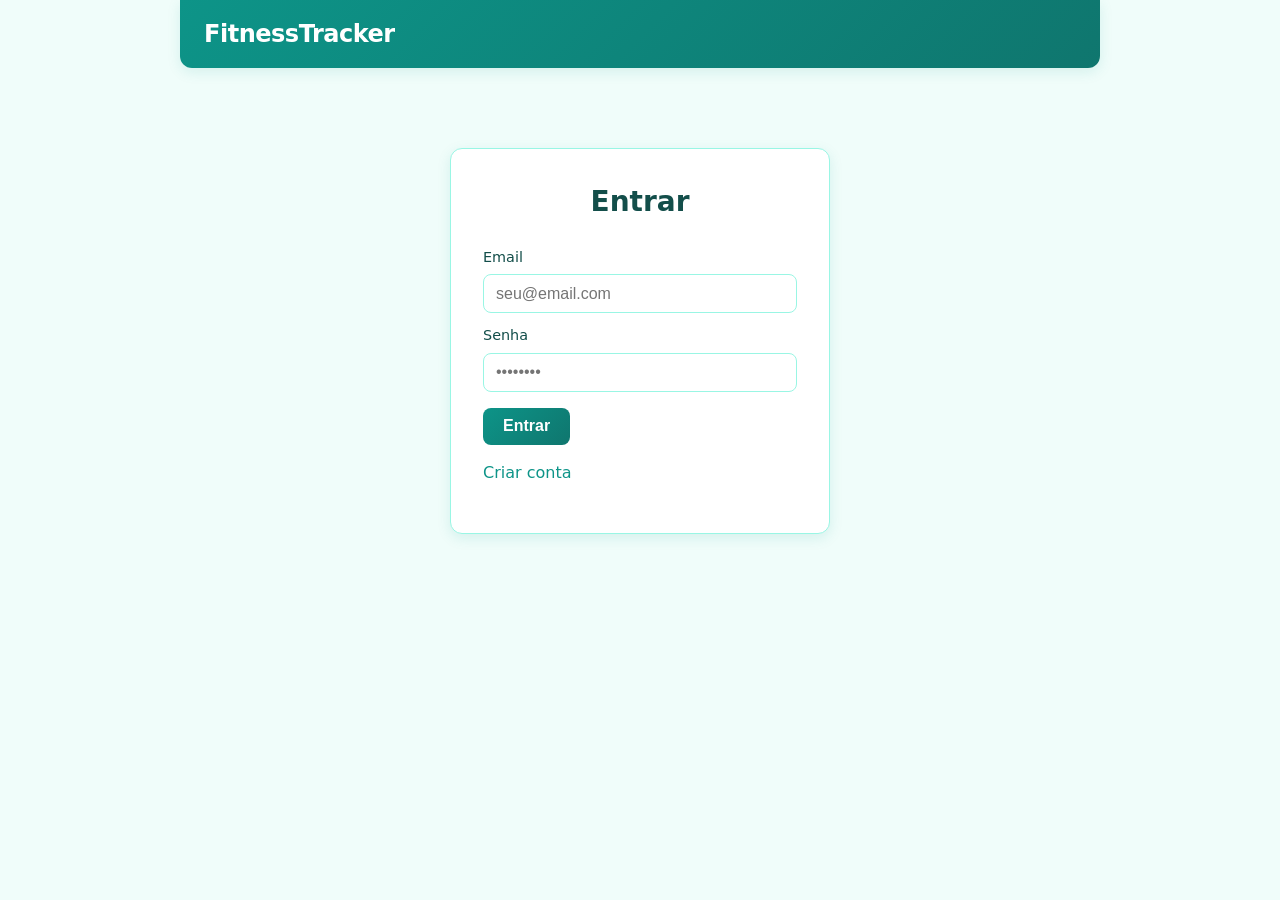
<file: FitnessTracker/Views/index.html>
<!DOCTYPE html>
<html lang="pt-BR">
<head>
  <meta charset="UTF-8">
  <meta name="viewport" content="width=device-width, initial-scale=1">
  <title>FitnessTracker - Login</title>
  <link rel="stylesheet" href="css/style.css">
</head>
<body>
  <header>
    <h1>FitnessTracker</h1>
  </header>
  <div class="page">
    <div id="loggedOut">
      <div class="card login-card">
        <h1>Entrar</h1>
        <p class="error" id="msg"></p>
        <form id="formLogin">
          <label>Email <input type="email" id="email" required placeholder="seu@email.com"></label>
          <label>Senha <input type="password" id="senha" required placeholder="••••••••"></label>
          <button type="submit">Entrar</button>
        </form>
        <p style="margin-top: 1rem;"><a href="register.html">Criar conta</a></p>
      </div>
    </div>
    <div id="loggedIn" style="display:none">
      <p class="success">Você está logado.</p>
      <nav>
        <a href="exercises.html">Exercícios</a>
        <a href="treinos.html">Meus treinos</a>
        <a href="create-treino.html">Criar treino</a>
        <a href="splits.html">Templates</a>
      </nav>
      <div class="dashboard-nav">
        <a href="exercises.html">Catálogo de exercícios</a>
        <a href="treinos.html">Meus treinos</a>
        <a href="create-treino.html">Criar novo treino</a>
        <a href="splits.html">Templates de divisão</a>
      </div>
      <button type="button" id="btnLogout" class="secondary">Sair</button>
    </div>
  </div>
  <script src="js/app.js"></script>
  <script>
    if (getToken()) {
      document.getElementById('loggedOut').style.display = 'none';
      document.getElementById('loggedIn').style.display = 'block';
    }
    document.getElementById('formLogin').addEventListener('submit', async (e) => {
      e.preventDefault();
      const msg = document.getElementById('msg');
      msg.textContent = '';
      try {
        const res = await apiPost('/api/auth/login', {
          email: document.getElementById('email').value.trim(),
          senha: document.getElementById('senha').value
        });
        setToken(res.token);
        location.reload();
      } catch (err) {
        msg.textContent = err.message || 'Erro ao fazer login';
      }
    });
    document.getElementById('btnLogout').addEventListener('click', () => {
      setToken(null);
      location.reload();
    });
  </script>
</body>
</html>
</file>
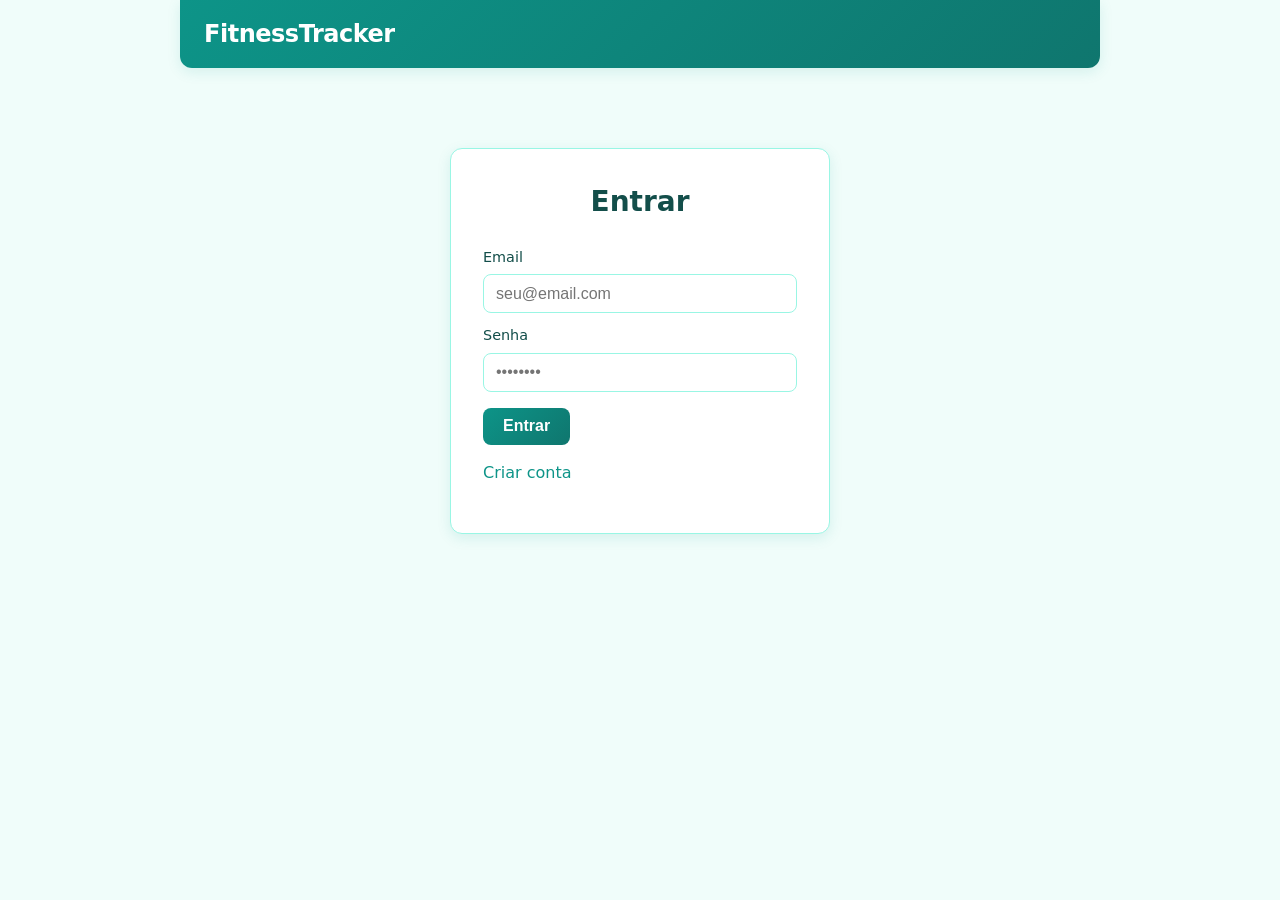
<file: FitnessTracker/Views/advanced-analysis.html>
<!DOCTYPE html>
<html lang="pt-BR">
<head>
  <meta charset="UTF-8">
  <meta name="viewport" content="width=device-width, initial-scale=1">
  <title>Análise avançada - FitnessTracker</title>
  <link rel="stylesheet" href="css/style.css">
</head>
<body>
  <header>
    <h1>FitnessTracker</h1>
    <nav>
      <a href="index.html">Início</a>
      <a href="treinos.html">Meus treinos</a>
    </nav>
  </header>
  <div class="page">
    <h1>Análise avançada do treino</h1>
    <p class="error" id="msg"></p>
    <div id="content"></div>
  </div>
  <script src="js/app.js"></script>
  <script>
    if (!checkAuth()) throw new Error();
    const params = new URLSearchParams(location.search);
    const id = params.get('id');
    if (!id) { document.getElementById('msg').textContent = 'ID não informado.'; throw new Error(); }
    (async () => {
      try {
        const a = await apiGet('/api/treino/advanced-analysis/' + id);
        const score = a.score ?? 0;
        const scoreClass = score >= 80 ? 'good' : score >= 40 ? '' : 'bad';
        const c = document.getElementById('content');
        c.innerHTML = `
          <div class="card">
            <p class="analysis-score ${scoreClass}">${score}/100</p>
            <p style="font-size: 1.1rem; margin: 0 0 1rem 0;"><strong>${a.classificacao || ''}</strong></p>
            <p><strong>Pontos fortes</strong></p>
            <ul class="plain">${(a.pontosFortes || []).map(x => '<li>' + x + '</li>').join('') || '<li>Nenhum</li>'}</ul>
            <p><strong>Pontos fracos</strong></p>
            <ul class="plain">${(a.pontosFracos || []).map(x => '<li>' + x + '</li>').join('') || '<li>Nenhum</li>'}</ul>
            <p><strong>Sugestões</strong></p>
            <ul class="plain">${(a.sugestoes || []).map(x => '<li>' + x + '</li>').join('') || '<li>Nenhuma</li>'}</ul>
          </div>
        `;
      } catch (err) {
        document.getElementById('msg').textContent = err.message || 'Erro ao carregar análise';
      }
    })();
  </script>
</body>
</html>
</file>
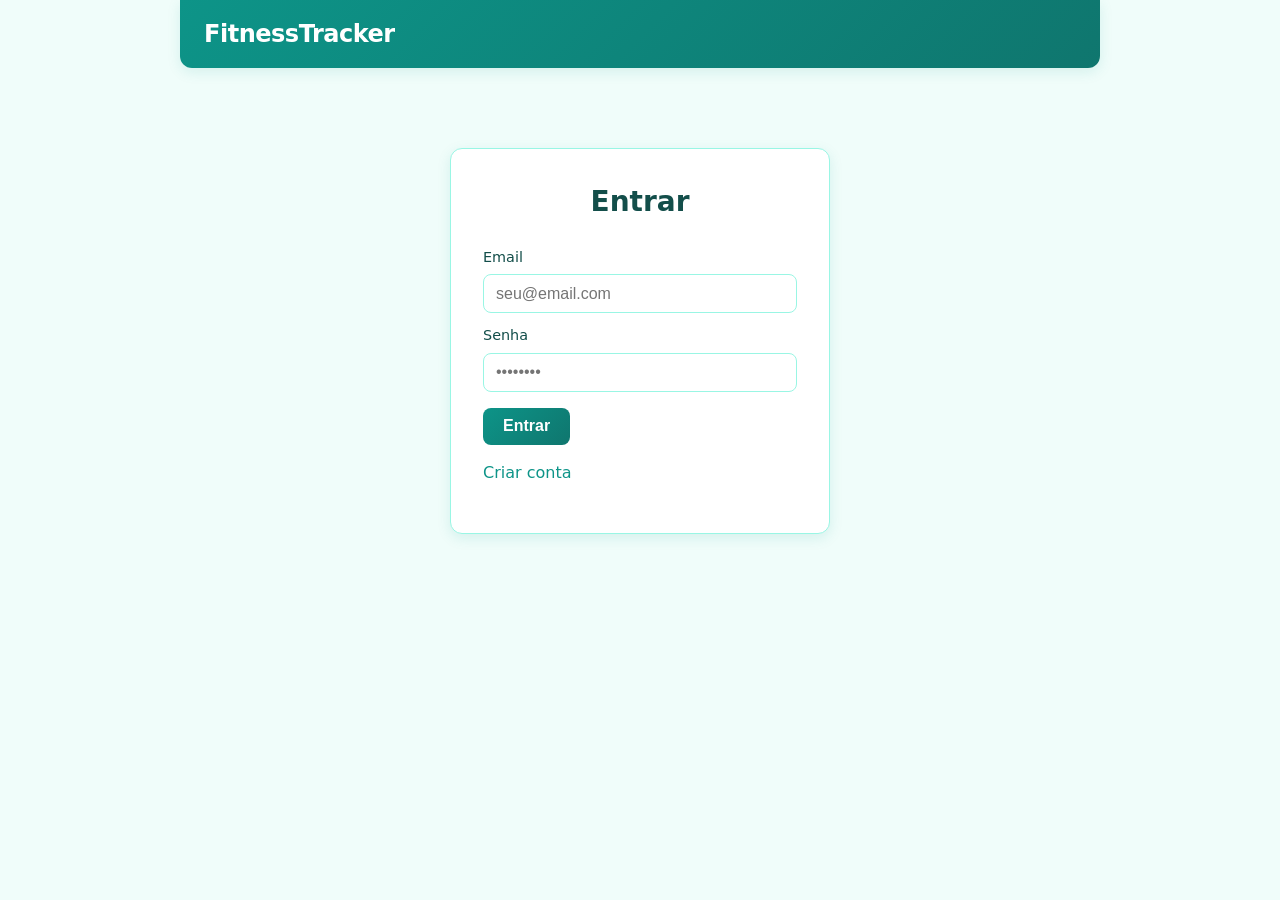
<file: FitnessTracker/Views/create-treino.html>
<!DOCTYPE html>
<html lang="pt-BR">
<head>
  <meta charset="UTF-8">
  <meta name="viewport" content="width=device-width, initial-scale=1">
  <title>Criar treino - FitnessTracker</title>
  <link rel="stylesheet" href="css/style.css">
</head>
<body>
  <header>
    <h1>FitnessTracker</h1>
    <nav>
      <a href="index.html">Início</a>
      <a href="exercises.html">Exercícios</a>
      <a href="treinos.html">Meus treinos</a>
      <a href="create-treino.html">Criar treino</a>
      <a href="splits.html">Templates</a>
    </nav>
  </header>
  <div class="page">
    <h1>Criar treino</h1>
    <p class="error" id="msg"></p>
    <div class="card" style="max-width: 520px;">
      <form id="form">
        <label>Nome do treino <input type="text" id="nome" required placeholder="ex: Push dia 1"></label>
        <label>Grupo muscular foco <input type="text" id="grupoMuscularFoco" placeholder="ex: Peito" required></label>
        <label>Divisão
          <select id="divisaoTreino">
            <option value="PushPullLegs">Push / Pull / Legs</option>
            <option value="UpperLower">Superior / Inferior</option>
            <option value="BroSplit">Bro Split (5 dias)</option>
            <option value="Personalizado">Personalizado</option>
          </select>
        </label>
        <label>Exercícios (marque e informe séries)</label>
        <div class="check-list" id="exercises"></div>
        <button type="submit">Criar treino</button>
      </form>
    </div>
  </div>
  <script src="js/app.js"></script>
  <script>
    if (!checkAuth()) throw new Error();
    let exercises = [];
    (async () => {
      try {
        exercises = await apiGet('/api/exercises');
        const div = document.getElementById('exercises');
        if (!exercises || exercises.length === 0) {
          div.innerHTML = '<p>Nenhum exercício no catálogo.</p>';
          return;
        }
        div.innerHTML = exercises.map(e => `
          <label>
            <input type="checkbox" name="ex" value="${e.id}" data-name="${(e.nome || '').replace(/"/g, '&quot;')}">
            <input type="number" name="series" value="3" min="1" max="10" placeholder="séries">
            ${e.nome || ''} <span style="color: var(--text-muted); font-size: 0.85rem;">(${e.grupoMuscularPrincipal || ''})</span>
          </label>
        `).join('');
      } catch (err) {
        document.getElementById('msg').textContent = err.message || 'Erro ao carregar exercícios';
      }
    })();
    document.getElementById('form').addEventListener('submit', async (e) => {
      e.preventDefault();
      const msg = document.getElementById('msg');
      msg.textContent = '';
      const checked = document.querySelectorAll('input[name="ex"]:checked');
      if (checked.length === 0) {
        msg.textContent = 'Escolha ao menos um exercício.';
        return;
      }
      const listaExercicios = Array.from(checked).map(cb => {
        const row = cb.closest('label');
        const seriesInput = row.querySelector('input[name="series"]');
        return {
          exerciseId: cb.value,
          series: seriesInput ? Math.max(1, parseInt(seriesInput.value, 10) || 3) : 3
        };
      });
      try {
        await apiPost('/api/treino', {
          nome: document.getElementById('nome').value.trim(),
          grupoMuscularFoco: document.getElementById('grupoMuscularFoco').value.trim(),
          divisaoTreino: document.getElementById('divisaoTreino').value,
          listaExercicios
        });
        window.location.href = 'treinos.html';
      } catch (err) {
        msg.textContent = err.message || 'Erro ao criar treino';
      }
    });
  </script>
</body>
</html>
</file>
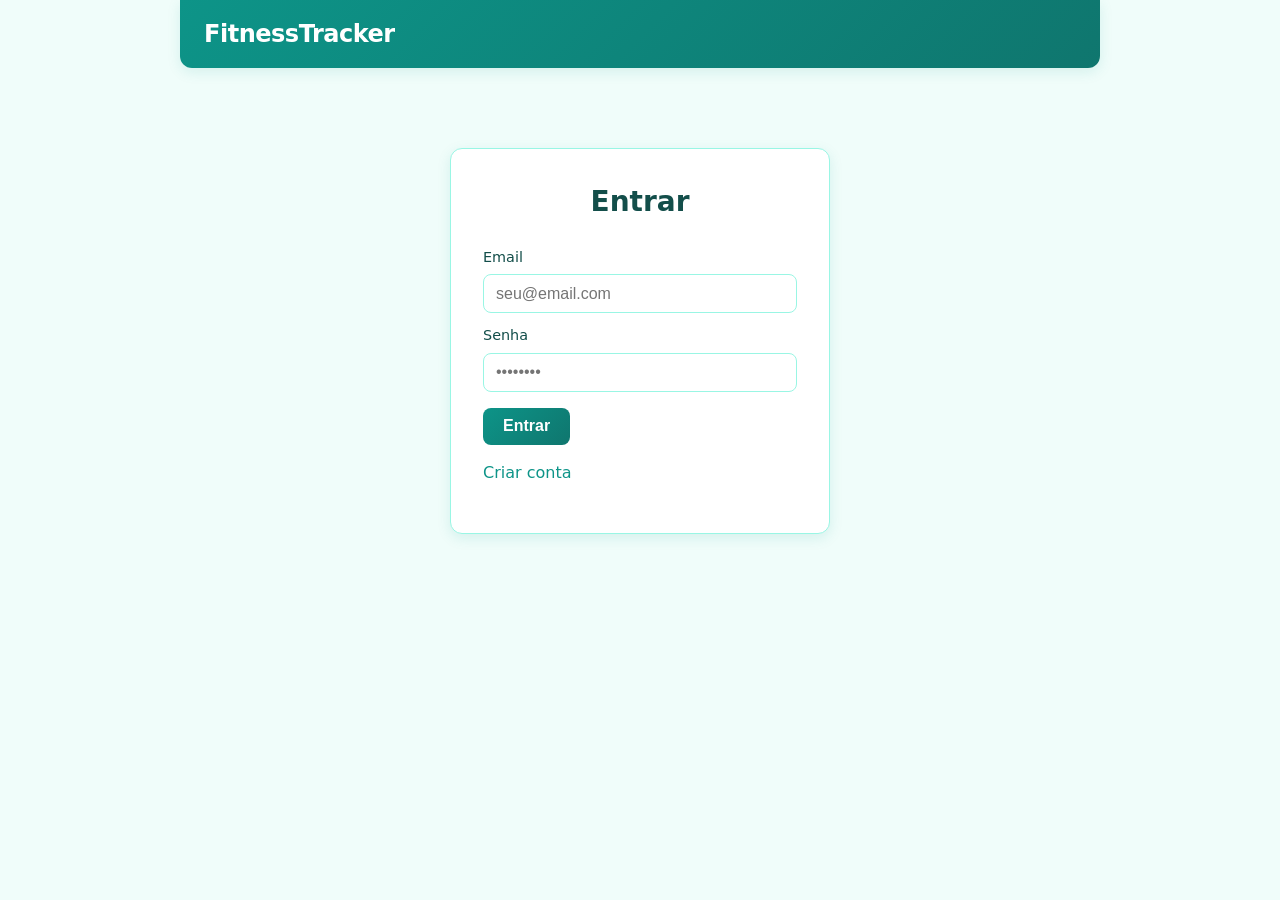
<file: FitnessTracker/Views/exercises.html>
<!DOCTYPE html>
<html lang="pt-BR">
<head>
  <meta charset="UTF-8">
  <meta name="viewport" content="width=device-width, initial-scale=1">
  <title>Exercícios - FitnessTracker</title>
  <link rel="stylesheet" href="css/style.css">
</head>
<body>
  <header>
    <h1>FitnessTracker</h1>
    <nav>
      <a href="index.html">Início</a>
      <a href="exercises.html">Exercícios</a>
      <a href="treinos.html">Meus treinos</a>
      <a href="create-treino.html">Criar treino</a>
      <a href="splits.html">Templates</a>
    </nav>
  </header>
  <div class="page">
    <h1>Catálogo de exercícios</h1>
    <p class="error" id="msg"></p>
    <div id="list"></div>
  </div>
  <script src="js/app.js"></script>
  <script>
    if (!checkAuth()) throw new Error();
    (async () => {
      const msg = document.getElementById('msg');
      const list = document.getElementById('list');
      try {
        const data = await apiGet('/api/exercises');
        if (!data || data.length === 0) {
          list.innerHTML = '<div class="card"><p>Nenhum exercício cadastrado.</p></div>';
          return;
        }
        list.innerHTML = '<div class="table-wrap"><table><thead><tr><th>Nome</th><th>Grupo</th><th>Tipo</th><th>Equipamento</th><th>Nível</th></tr></thead><tbody>' +
          data.map(e => `<tr>
            <td><strong>${e.nome || ''}</strong></td>
            <td>${e.grupoMuscularPrincipal || ''}</td>
            <td>${e.tipoMovimento || ''}</td>
            <td>${e.equipamento || ''}</td>
            <td>${e.nivelDificuldade || ''}</td>
          </tr>`).join('') + '</tbody></table></div>';
      } catch (err) {
        msg.textContent = err.message || 'Erro ao carregar';
      }
    })();
  </script>
</body>
</html>
</file>
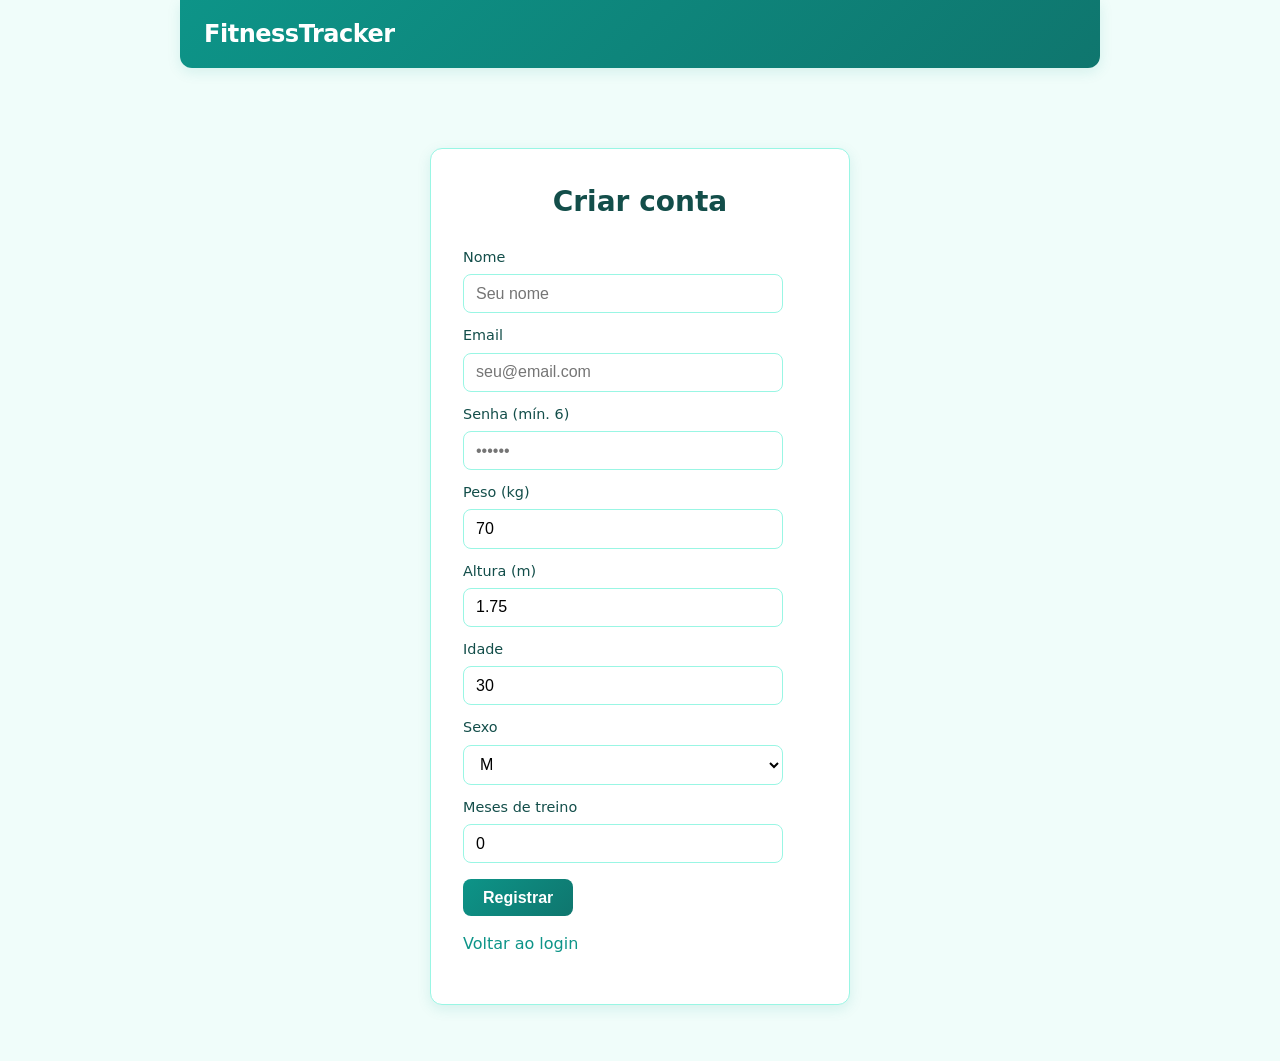
<file: FitnessTracker/Views/register.html>
<!DOCTYPE html>
<html lang="pt-BR">
<head>
  <meta charset="UTF-8">
  <meta name="viewport" content="width=device-width, initial-scale=1">
  <title>Criar conta - FitnessTracker</title>
  <link rel="stylesheet" href="css/style.css">
</head>
<body>
  <header>
    <h1>FitnessTracker</h1>
  </header>
  <div class="page">
    <div class="card login-card" style="max-width: 420px;">
      <h1>Criar conta</h1>
      <p class="error" id="msg"></p>
      <form id="formRegister">
        <label>Nome <input type="text" id="nome" required placeholder="Seu nome"></label>
        <label>Email <input type="email" id="email" required placeholder="seu@email.com"></label>
        <label>Senha (mín. 6) <input type="password" id="senha" required minlength="6" placeholder="••••••"></label>
        <label>Peso (kg) <input type="number" id="peso" step="0.1" value="70" required></label>
        <label>Altura (m) <input type="number" id="altura" step="0.01" value="1.75" required></label>
        <label>Idade <input type="number" id="idade" value="30" required></label>
        <label>Sexo
          <select id="sexo">
            <option value="M">M</option>
            <option value="F">F</option>
            <option value="Outro">Outro</option>
          </select>
        </label>
        <label>Meses de treino <input type="number" id="mesesDeTreino" value="0" min="0"></label>
        <button type="submit">Registrar</button>
      </form>
      <p style="margin-top: 1rem;"><a href="index.html">Voltar ao login</a></p>
    </div>
  </div>
  <script src="js/app.js"></script>
  <script>
    document.getElementById('formRegister').addEventListener('submit', async (e) => {
      e.preventDefault();
      const msg = document.getElementById('msg');
      msg.textContent = '';
      try {
        const res = await apiPost('/api/auth/register', {
          nome: document.getElementById('nome').value.trim(),
          email: document.getElementById('email').value.trim(),
          senha: document.getElementById('senha').value,
          peso: parseFloat(document.getElementById('peso').value),
          altura: parseFloat(document.getElementById('altura').value),
          idade: parseInt(document.getElementById('idade').value, 10),
          sexo: document.getElementById('sexo').value,
          mesesDeTreino: parseInt(document.getElementById('mesesDeTreino').value, 10)
        });
        if (res.token) setToken(res.token);
        window.location.href = 'index.html';
      } catch (err) {
        msg.textContent = err.message || 'Erro ao registrar';
      }
    });
  </script>
</body>
</html>
</file>
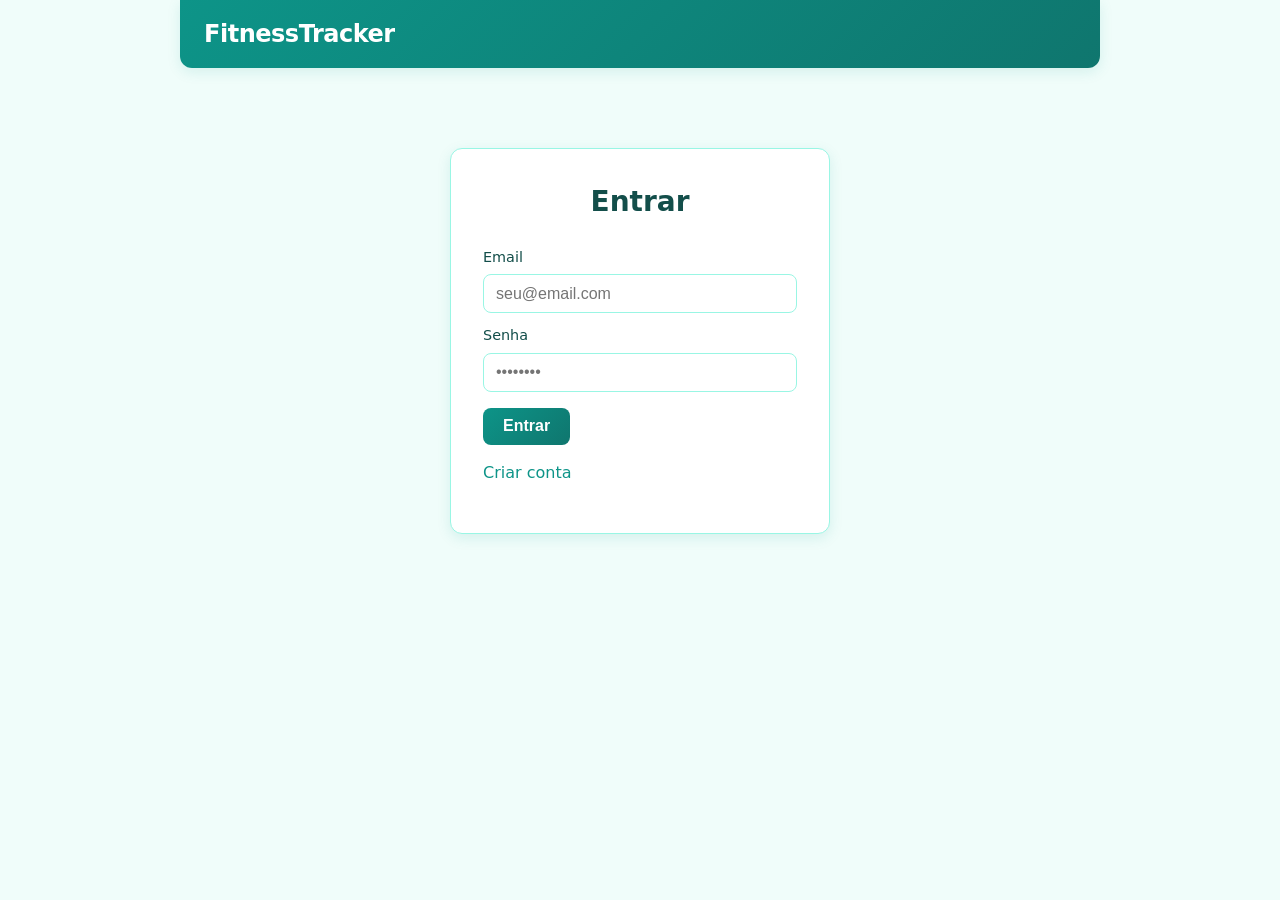
<file: FitnessTracker/Views/splits.html>
<!DOCTYPE html>
<html lang="pt-BR">
<head>
  <meta charset="UTF-8">
  <meta name="viewport" content="width=device-width, initial-scale=1">
  <title>Templates de divisão - FitnessTracker</title>
  <link rel="stylesheet" href="css/style.css">
</head>
<body>
  <header>
    <h1>FitnessTracker</h1>
    <nav>
      <a href="index.html">Início</a>
      <a href="exercises.html">Exercícios</a>
      <a href="treinos.html">Meus treinos</a>
      <a href="create-treino.html">Criar treino</a>
      <a href="splits.html">Templates</a>
    </nav>
  </header>
  <div class="page">
    <h1>Templates de divisão</h1>
    <p class="error" id="msg"></p>
    <div id="list"></div>
  </div>
  <script src="js/app.js"></script>
  <script>
    if (!checkAuth()) throw new Error();
    (async () => {
      const msg = document.getElementById('msg');
      const list = document.getElementById('list');
      try {
        const data = await apiGet('/api/splits/templates');
        if (!data || data.length === 0) {
          list.innerHTML = '<div class="card"><p>Nenhum template.</p></div>';
          return;
        }
        list.innerHTML = data.map(t => `
          <div class="card split-card">
            <div>
              <strong>${t.nome || t.divisaoTreino || ''}</strong>
              <p style="margin: 0.35rem 0 0 0; color: var(--text-muted); font-size: 0.9rem;">${t.frequenciaSemanalSugerida || 0}x por semana</p>
              <ul class="plain" style="margin: 0.5rem 0 0 0;">
                ${(t.dias || []).map(d => `<li><strong>${d.nomeDia || 'Dia ' + d.diaNumero}</strong>: ${(d.gruposMusculares || []).join(', ')}</li>`).join('')}
              </ul>
            </div>
          </div>
        `).join('');
      } catch (err) {
        msg.textContent = err.message || 'Erro ao carregar';
      }
    })();
  </script>
</body>
</html>
</file>
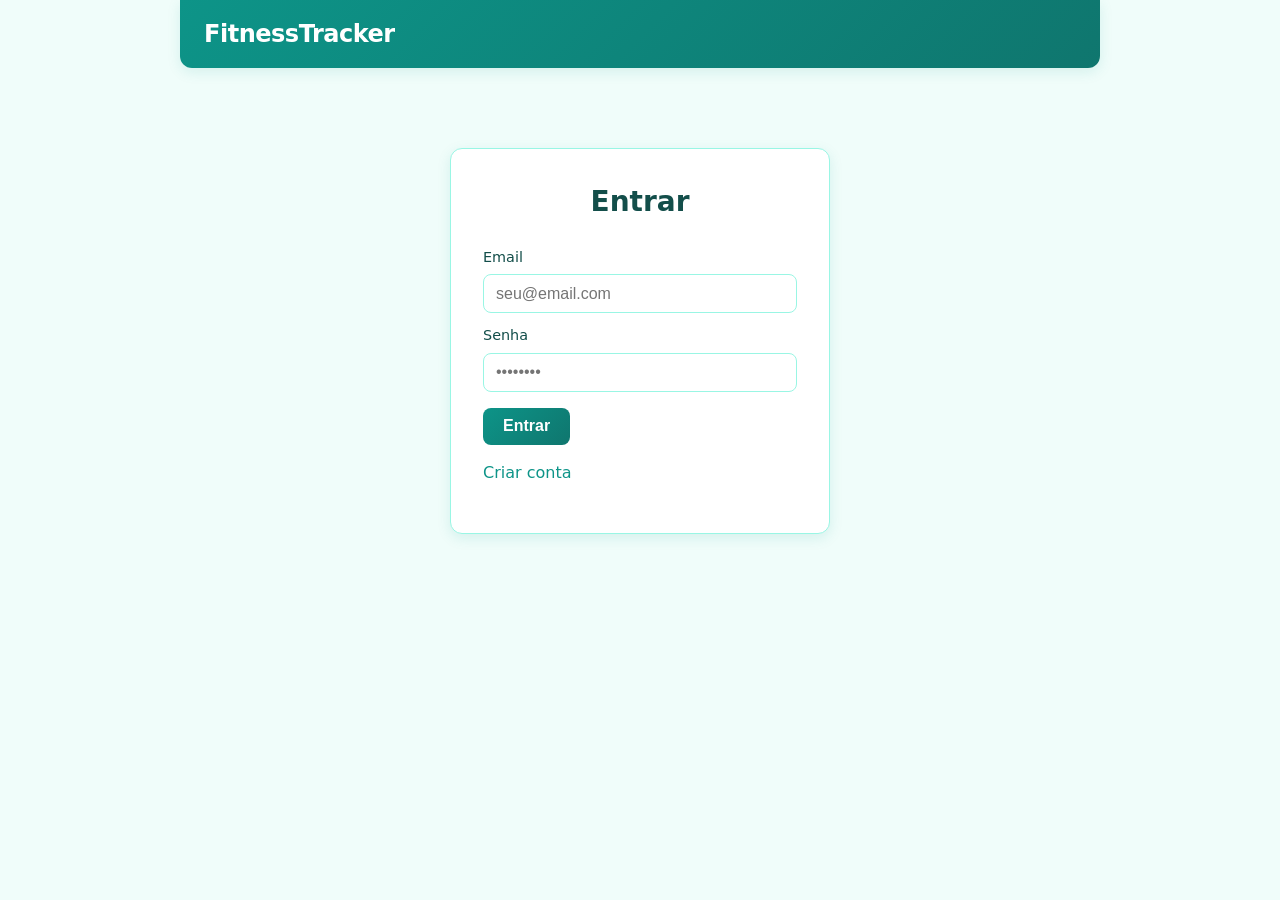
<file: FitnessTracker/Views/treino-detail.html>
<!DOCTYPE html>
<html lang="pt-BR">
<head>
  <meta charset="UTF-8">
  <meta name="viewport" content="width=device-width, initial-scale=1">
  <title>Treino - FitnessTracker</title>
  <link rel="stylesheet" href="css/style.css">
</head>
<body>
  <header>
    <h1>FitnessTracker</h1>
    <nav>
      <a href="index.html">Início</a>
      <a href="treinos.html">Meus treinos</a>
    </nav>
  </header>
  <div class="page">
    <h1>Treino</h1>
    <p class="error" id="msg"></p>
    <div id="content"></div>
    <p style="margin-top: 1rem;"><a href="#" id="linkAnalysis" class="btn">Ver análise avançada</a></p>
  </div>
  <script src="js/app.js"></script>
  <script>
    if (!checkAuth()) throw new Error();
    const params = new URLSearchParams(location.search);
    const id = params.get('id');
    if (!id) { document.getElementById('msg').textContent = 'ID não informado.'; throw new Error(); }
    document.getElementById('linkAnalysis').href = 'advanced-analysis.html?id=' + id;
    (async () => {
      try {
        const t = await apiGet('/api/treino/' + id);
        document.getElementById('content').innerHTML = `
          <div class="card">
            <p style="font-size: 1.25rem; margin: 0;"><strong>${t.nome || ''}</strong></p>
            <p style="margin: 0.5rem 0; color: var(--text-muted);">Grupo foco: ${t.grupoMuscularFoco || ''} · Divisão: ${t.divisaoTreino || ''}</p>
            <p style="margin: 0.5rem 0 0 0;"><strong>Exercícios:</strong> ${(t.listaExercicios || []).map(e => e.exerciseId + ' (' + (e.series || 3) + ' séries)').join(', ') || 'Nenhum'}</p>
          </div>
        `;
      } catch (err) {
        document.getElementById('msg').textContent = err.message || 'Erro ao carregar';
      }
    })();
  </script>
</body>
</html>
</file>
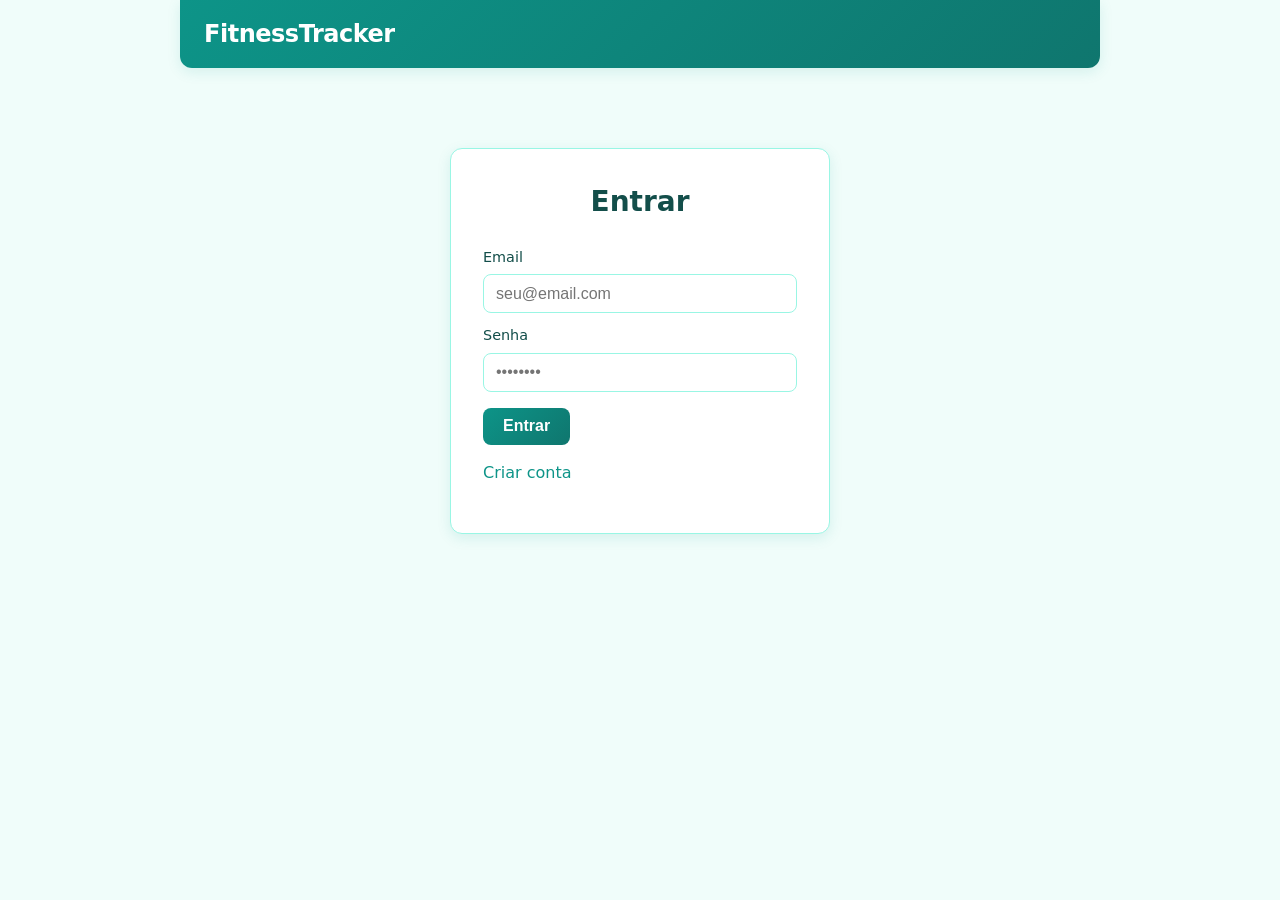
<file: FitnessTracker/Views/treinos.html>
<!DOCTYPE html>
<html lang="pt-BR">
<head>
  <meta charset="UTF-8">
  <meta name="viewport" content="width=device-width, initial-scale=1">
  <title>Meus treinos - FitnessTracker</title>
  <link rel="stylesheet" href="css/style.css">
</head>
<body>
  <header>
    <h1>FitnessTracker</h1>
    <nav>
      <a href="index.html">Início</a>
      <a href="exercises.html">Exercícios</a>
      <a href="treinos.html">Meus treinos</a>
      <a href="create-treino.html">Criar treino</a>
      <a href="splits.html">Templates</a>
    </nav>
  </header>
  <div class="page">
    <h1>Meus treinos</h1>
    <p><a href="create-treino.html" class="btn">+ Criar treino</a></p>
    <p class="error" id="msg"></p>
    <div id="list"></div>
  </div>
  <script src="js/app.js"></script>
  <script>
    if (!checkAuth()) throw new Error();
    (async () => {
      const msg = document.getElementById('msg');
      const list = document.getElementById('list');
      try {
        const data = await apiGet('/api/treino');
        if (!data || data.length === 0) {
          list.innerHTML = '<div class="card"><p>Nenhum treino. <a href="create-treino.html">Criar um</a></p></div>';
          return;
        }
        list.innerHTML = data.map(t => `
          <div class="card treino-card">
            <div>
              <strong>${t.nome || ''}</strong>
              <p style="margin: 0.35rem 0 0 0; color: var(--text-muted); font-size: 0.9rem;">${t.grupoMuscularFoco || ''} · ${t.divisaoTreino || ''}</p>
            </div>
            <div class="links">
              <a href="treino-detail.html?id=${t.id}" class="btn secondary">Ver</a>
              <a href="advanced-analysis.html?id=${t.id}" class="btn">Análise</a>
            </div>
          </div>
        `).join('');
      } catch (err) {
        msg.textContent = err.message || 'Erro ao carregar';
      }
    })();
  </script>
</body>
</html>
</file>
<file: FitnessTracker/Views/css/style.css>
:root {
  --primary: #0d9488;
  --primary-dark: #0f766e;
  --primary-light: #14b8a6;
  --bg: #f0fdfa;
  --card: #fff;
  --text: #134e4a;
  --text-muted: #64748b;
  --border: #99f6e4;
  --error: #dc2626;
  --success: #059669;
  --shadow: 0 4px 14px rgba(13, 148, 136, 0.12);
  --radius: 12px;
  --radius-sm: 8px;
}

* { box-sizing: border-box; }

body {
  font-family: 'Segoe UI', system-ui, -apple-system, sans-serif;
  max-width: 920px;
  margin: 0 auto;
  padding: 0;
  background: var(--bg);
  color: var(--text);
  line-height: 1.5;
  min-height: 100vh;
}

.page { padding: 1.5rem; }

/* Header / Nav */
header {
  background: linear-gradient(135deg, var(--primary) 0%, var(--primary-dark) 100%);
  padding: 1rem 1.5rem;
  margin-bottom: 1.5rem;
  border-radius: 0 0 var(--radius) var(--radius);
  box-shadow: var(--shadow);
}

header h1 {
  margin: 0;
  font-size: 1.5rem;
  font-weight: 700;
  color: #fff;
  letter-spacing: -0.02em;
}

nav {
  display: flex;
  flex-wrap: wrap;
  gap: 0.5rem;
  margin-top: 0.75rem;
}

nav a {
  color: rgba(255,255,255,0.95);
  text-decoration: none;
  padding: 0.4rem 0.75rem;
  border-radius: var(--radius-sm);
  font-size: 0.9rem;
  font-weight: 500;
  transition: background 0.2s, color 0.2s;
}

nav a:hover {
  background: rgba(255,255,255,0.2);
  color: #fff;
}

/* Títulos */
h1 {
  font-size: 1.75rem;
  font-weight: 700;
  color: var(--text);
  margin: 0 0 1rem 0;
}

/* Cards */
.card {
  background: var(--card);
  padding: 1.25rem;
  margin: 0.75rem 0;
  border-radius: var(--radius);
  box-shadow: var(--shadow);
  border: 1px solid var(--border);
}

/* Formulários */
form label {
  display: block;
  margin-top: 0.75rem;
  font-weight: 500;
  font-size: 0.9rem;
  color: var(--text);
}

form input,
form select {
  display: block;
  width: 100%;
  max-width: 320px;
  margin-top: 0.35rem;
  padding: 0.6rem 0.75rem;
  border: 1px solid var(--border);
  border-radius: var(--radius-sm);
  font-size: 1rem;
  background: #fff;
}

form input:focus,
form select:focus {
  outline: none;
  border-color: var(--primary);
  box-shadow: 0 0 0 3px rgba(13, 148, 136, 0.2);
}

/* Botões */
button,
.btn {
  background: linear-gradient(135deg, var(--primary) 0%, var(--primary-dark) 100%);
  color: #fff;
  border: none;
  padding: 0.6rem 1.25rem;
  border-radius: var(--radius-sm);
  font-size: 1rem;
  font-weight: 600;
  cursor: pointer;
  text-decoration: none;
  display: inline-block;
  margin-top: 1rem;
  transition: transform 0.15s, box-shadow 0.15s;
}

button:hover,
.btn:hover {
  transform: translateY(-1px);
  box-shadow: 0 4px 12px rgba(13, 148, 136, 0.35);
  color: #fff;
}

button.secondary,
.btn.secondary {
  background: #fff;
  color: var(--primary);
  border: 2px solid var(--primary);
}

button.secondary:hover,
.btn.secondary:hover {
  background: var(--bg);
  color: var(--primary-dark);
}

/* Mensagens */
.error { color: var(--error); margin: 0.5rem 0; font-weight: 500; }
.success { color: var(--success); margin: 0.5rem 0; font-weight: 500; }

/* Tabela */
.table-wrap {
  background: var(--card);
  border-radius: var(--radius);
  box-shadow: var(--shadow);
  overflow: hidden;
  border: 1px solid var(--border);
}

table {
  width: 100%;
  border-collapse: collapse;
  font-size: 0.95rem;
}

th, td {
  padding: 0.75rem 1rem;
  text-align: left;
  border-bottom: 1px solid var(--border);
}

th {
  background: linear-gradient(180deg, var(--primary-light) 0%, var(--primary) 100%);
  color: #fff;
  font-weight: 600;
}

tr:last-child td { border-bottom: none; }
tr:hover td { background: rgba(13, 148, 136, 0.04); }

/* Links dentro do conteúdo */
a:not(nav a) {
  color: var(--primary);
  text-decoration: none;
  font-weight: 500;
}

a:not(nav a):hover { text-decoration: underline; }

/* Login / Home */
.login-card {
  max-width: 380px;
  margin: 2rem auto;
  padding: 2rem;
}

.login-card h1 { text-align: center; margin-bottom: 1.5rem; }

.dashboard-nav {
  display: grid;
  grid-template-columns: repeat(auto-fill, minmax(160px, 1fr));
  gap: 1rem;
  margin: 1.5rem 0;
}

.dashboard-nav a {
  padding: 1rem;
  background: var(--card);
  border-radius: var(--radius);
  text-align: center;
  color: var(--text);
  text-decoration: none;
  border: 1px solid var(--border);
  box-shadow: var(--shadow);
  font-weight: 600;
  transition: transform 0.15s, box-shadow 0.15s;
}

.dashboard-nav a:hover {
  transform: translateY(-2px);
  box-shadow: 0 6px 20px rgba(13, 148, 136, 0.2);
  border-color: var(--primary-light);
  color: var(--primary-dark);
}

/* Check list (criar treino) */
.check-list {
  max-height: 320px;
  overflow-y: auto;
  background: var(--card);
  padding: 1rem;
  border-radius: var(--radius-sm);
  border: 1px solid var(--border);
}

.check-list label {
  display: flex;
  align-items: center;
  gap: 0.75rem;
  padding: 0.5rem 0;
  border-bottom: 1px solid var(--border);
}

.check-list label:last-child { border-bottom: none; }

.check-list input[type="number"] {
  width: 4rem;
  max-width: none;
}

/* Cards de treino / split */
.treino-card,
.split-card {
  display: flex;
  flex-wrap: wrap;
  align-items: center;
  justify-content: space-between;
  gap: 0.75rem;
}

.treino-card .links,
.split-card .meta {
  display: flex;
  gap: 0.5rem;
  flex-wrap: wrap;
}

/* Análise */
.analysis-score {
  font-size: 2rem;
  font-weight: 800;
  color: var(--primary);
  margin: 0.5rem 0;
}

.analysis-score.good { color: var(--success); }
.analysis-score.bad { color: var(--error); }

ul.plain { list-style: none; padding-left: 0; }
ul.plain li { padding: 0.35rem 0; border-bottom: 1px solid var(--border); }
ul.plain li:last-child { border-bottom: none; }
</file>
